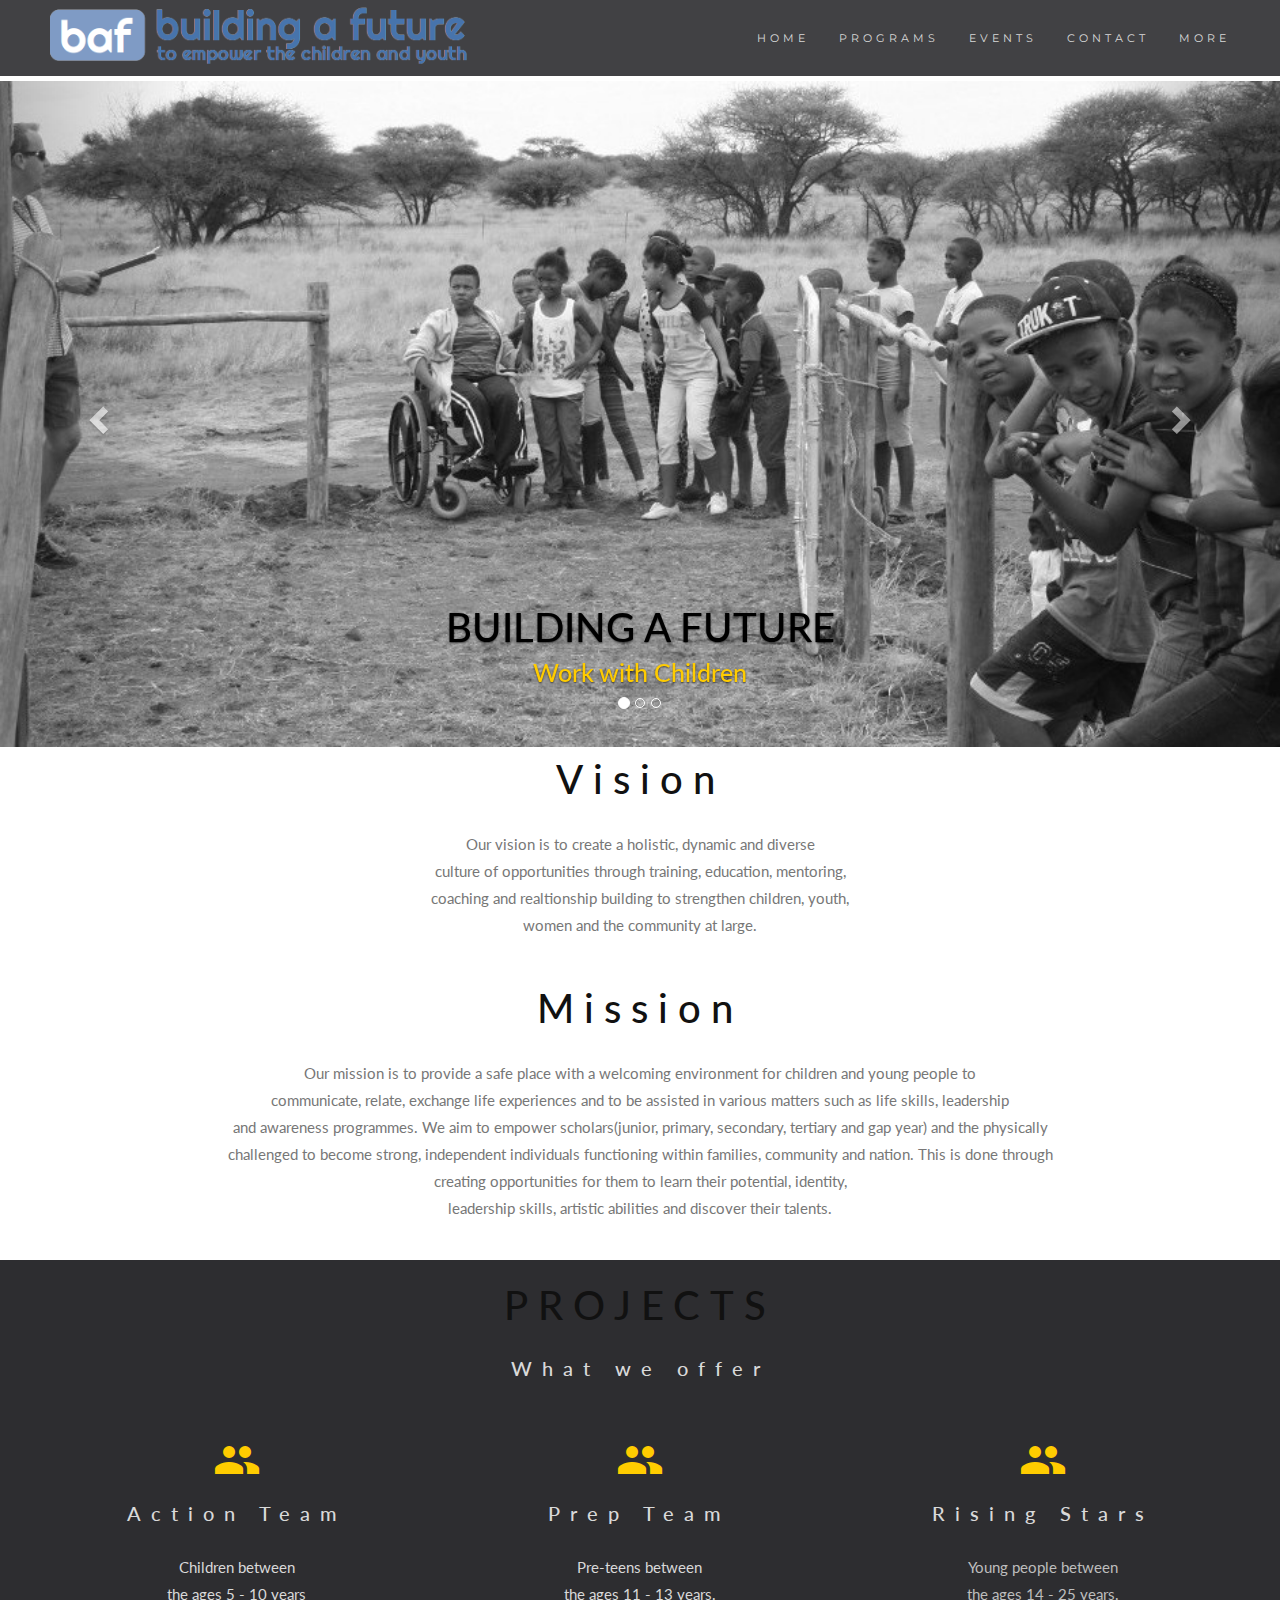
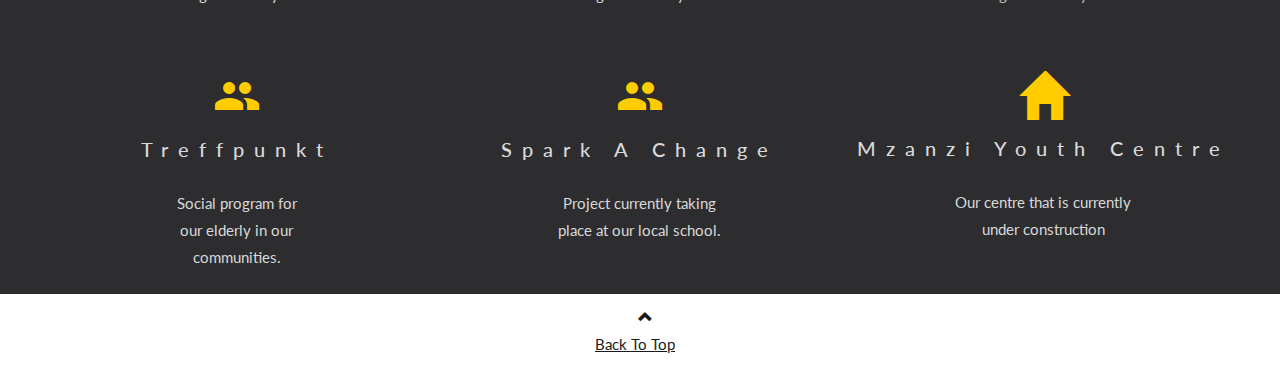
<file: bafpage/index.html>
<!DOCTYPE html>
<html>
<head>
  <title></title>

  <meta name="viewport" content="width=device-width, initial-scale=1">
  
  <link rel="stylesheet" href="https://maxcdn.bootstrapcdn.com/bootstrap/3.3.6/css/bootstrap.min.css">
  <link href="https://fonts.googleapis.com/css?family=Lato" rel="stylesheet" type="text/css">
  <link href="https://fonts.googleapis.com/css?family=Montserrat" rel="stylesheet" type="text/css">
  <script src="https://ajax.googleapis.com/ajax/libs/jquery/1.12.0/jquery.min.js"></script>
  <script src="https://maxcdn.bootstrapcdn.com/bootstrap/3.3.6/js/bootstrap.min.js"></script>
  <meta name="viewport" content="width=device-width, initial-scale=1">
<link href="https://fonts.googleapis.com/icon?family=Material+Icons" rel="stylesheet">
  

    <script> 
    $(function(){
      $("#includedContent").load("nav.html"); 
    });
    </script> 

    
    
<link rel="stylesheet" type="text/css" href="css/app.css" />
 
</head>
<body id="myPage" data-spy="scroll" data-target=".navbar" data-offset="50"  >

 <div id="includedContent"></div>
<br>
<br>
<br>


<div id="myCarousel" class="carousel slide" data-ride="carousel" data-target="#top" >
    <!-- Indicators -->
    <ol class="carousel-indicators">
      <li data-target="#myCarousel" data-slide-to="0" class="active"></li>
      <li data-target="#myCarousel" data-slide-to="1"></li>
      <li data-target="#myCarousel" data-slide-to="2"></li>
    </ol>

    <!-- Wrapper for slides -->
    <div class="carousel-inner" role="listbox">
      <div class="item active">
        <img src="images/image1.jpg" alt="" width="1027" height="500">
        <div class="carousel-caption">
          <h3>BUILDING A FUTURE</h3>
          <h5>Work with Children</h5>
        </div>
      </div>

      <div class="item">
        <img src="images/image2.jpg" alt="" width="1027" height="500">
        <div class="carousel-caption">
          <h3>BUILDING A FUTURE</h3>
          <h5>Work with young people</h5>
        </div>
      </div>

      <div class="item">
        <img src="images/image3.jpg" alt="" width="1027" height="500">
        <div class="carousel-caption">
          <h3>BUILDING A FUTURE</h3>
          <h5>Work with elders in our community</h5>
        </div>
      </div>
    </div>

    <!-- Left and right controls -->
    <a class="left carousel-control" href="#myCarousel" role="button" data-slide="prev">
      <span class="glyphicon glyphicon-chevron-left" aria-hidden="true"></span>
      <span class="sr-only">Previous</span>
    </a>
    <a class="right carousel-control" href="#myCarousel" role="button" data-slide="next">
      <span class="glyphicon glyphicon-chevron-right" aria-hidden="true"></span>
      <span class="sr-only">Next</span>
    </a>
</div>

<div id="band" class="container text-center">
  <h2>Vision</h2>
  <p><em></em></p>
  <p>Our vision is to create a holistic, dynamic and diverse <br>
    culture of opportunities through training, education, mentoring,<br>
     coaching and realtionship building to strengthen children, youth,<br>
      women and the community at large.</p>
  <br>
  <h2>Mission</h2>
  <p><em></em></p>
  <p>Our mission is to provide a safe place with a
    welcoming environment for children and young people to <br>
    communicate, relate, exchange life experiences and to
    be assisted in various matters such as life skills, leadership <br>
    and awareness programmes. We aim to empower scholars(junior,
    primary, secondary, tertiary and gap year) and the physically <br>
    challenged to become strong, independent individuals functioning
    within families, community and nation. This is done through <br>
    creating opportunities for them to learn their potential, identity,<br>
    leadership skills, artistic abilities and discover their talents.</p></p>
  <br>
  </div>

  <div id="services" class="container-fluid text-center">
  <h2>PROJECTS</h2>
  <h4>What we offer</h4>
  <br>
  <div class="row slideanim">
    <div class="col-sm-4">
    <a href="indexat.html">
      <i class="material-icons" style="font-size:48px;color:#ffcc00">group</i>

      <h4>Action Team</h4>
      <p>Children between <br>
        the ages 5 - 10 years</p>
      </a>
    </div>

    <div class="col-sm-4">
   <a href="indexpt.html">
        <i class="material-icons" style="font-size:48px;color:#ffcc00">group</i>
      <h4>Prep Team</h4>
      <p>Pre-teens between<br>
         the ages 11 - 13 years.</p>
         </a>
    </div>
    <div class="col-sm-4">

        <i class="material-icons" style="font-size:48px;color:#ffcc00">group</i>
      <h4>Rising Stars</h4>
      <p>Young people between<br>
         the ages 14 - 25 years.</p>

    </div>
  </div>
  <br><br>
  <div class="row slideanim">
    <div class="col-sm-4">
       <a href="tref.html">
        <i class="material-icons" style="font-size:48px;color:#ffcc00">group</i>
      <h4>Treffpunkt</h4>
      <p>Social program for<br>
         our elderly in our<br>
         communities.</p>
         </a>
    </div>
    <div class="col-sm-4">

      <a href="sac.html">
       <i class="material-icons" style="font-size:48px;color:#ffcc00">group</i>
      <h4>Spark A Change</h4>
      <p>Project currently taking<br>
         place at our local school.</p>
       </a>
    </div>
    <div class="col-sm-4">
        <a href="myc.html">
        <span class="glyphicon glyphicon-home" style="font-size:48px;color:#ffcc00"></span>
      <h4>Mzanzi Youth Centre</h4>
      <p>Our centre that is currently<br>
         under construction</p>
        </a>
    </div>
  </div>
</div>

<footer class="text-center" id="footer">
  <a class="up-arrow" href="#top" data-toggle="tooltip" title="TO TOP">
    <span class="glyphicon glyphicon-chevron-up"></span><br/>Back To Top
  </a>
</footer>

</body>
</html>
</file>
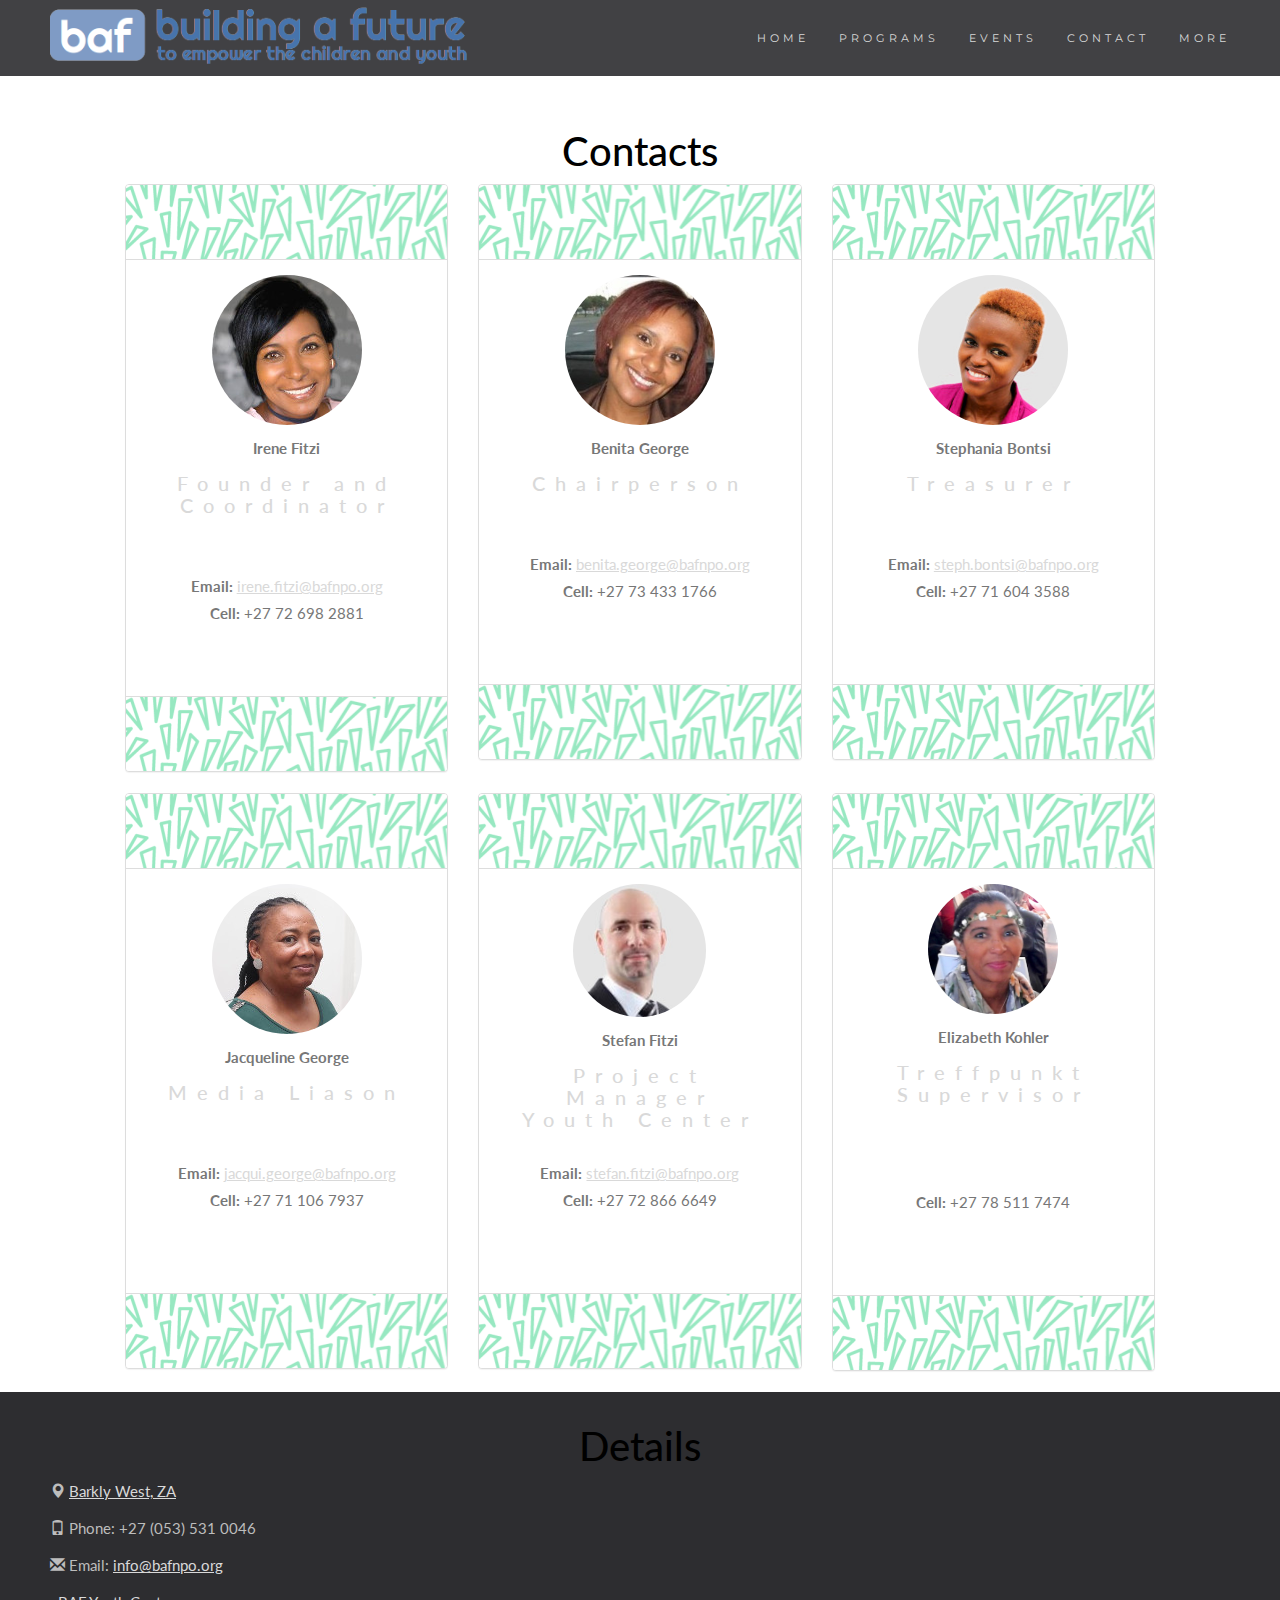
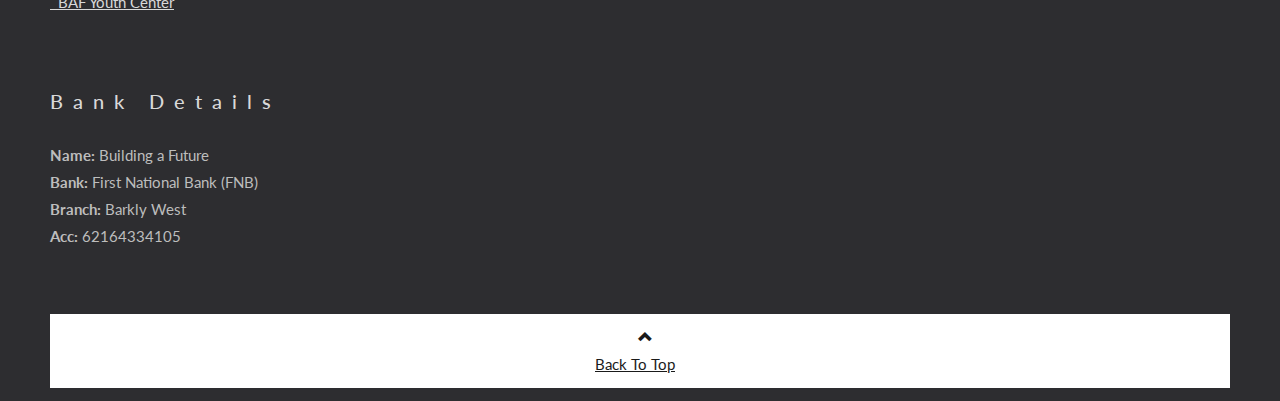
<file: bafpage/contacts.html>
<!DOCTYPE html>
<html>
<head>
  <title></title>

  <meta name="viewport" content="width=device-width, initial-scale=1">
  <link rel="stylesheet" href="https://maxcdn.bootstrapcdn.com/bootstrap/3.3.6/css/bootstrap.min.css">
  <link href="https://fonts.googleapis.com/css?family=Lato" rel="stylesheet" type="text/css">
  <link href="https://fonts.googleapis.com/css?family=Montserrat" rel="stylesheet" type="text/css">
  <script src="https://ajax.googleapis.com/ajax/libs/jquery/1.12.0/jquery.min.js"></script>
  <script src="https://maxcdn.bootstrapcdn.com/bootstrap/3.3.6/js/bootstrap.min.js"></script>
  <meta name="viewport" content="width=device-width, initial-scale=1">
<link href="https://fonts.googleapis.com/icon?family=Material+Icons" rel="stylesheet">
 
    <script> 
    $(function(){
      $("#includedContent").load("nav.html"); 
    });
    </script> 

    
    
<link rel="stylesheet" type="text/css" href="css/app.css" />
</head>
<body id="myPage" data-spy="scroll" data-target=".navbar" data-offset="50">

<div id="includedContent"></div>

<br>
<br>
<br>
<br>

<div id="contact" class="container">
  <h3 class="text-center">Contacts</h3>
  </div>


  <div id="band" class="container text-center">
  
  <div class="row slideanim">
    <div class="col-sm-4 col-xs-12">
      <div class="panel panel-default text-center">
        <div class="panel-heading" id="contactpanelheader">
        <br/>
           <br/>
        </div>
        <div class="panel-body">
        <p>
        <img src="images/ira.jpg" class="img-responsive img-circle margin" style="display:inline" alt="Irene" width="150" height="150">
           </p>
           <b>Irene Fitzi</b>
           <br/>
           <h4>Founder and Coordinator</h4>
          <br/>
           
           <b>Email:</b> <script type="text/javascript" language="javascript">
<!--
// Email obfuscator script 2.1 by Tim Williams, University of Arizona
// Random encryption key feature by Andrew Moulden, Site Engineering Ltd
// This code is freeware provided these four comment lines remain intact
// A wizard to generate this code is at http://www.jottings.com/obfuscator/
{ coded = "cwaza.lcGHc@P5lzhD.DwM"
  key = "0R2SsHEWBog9aqZxQrLtUCbnvuIpJKYDMO5ifFyw7GXAPzmVdh4jeT1k8cl36N"
  shift=coded.length
  link=""
  for (i=0; i<coded.length; i++) {
    if (key.indexOf(coded.charAt(i))==-1) {
      ltr = coded.charAt(i)
      link += (ltr)
    }
    else {     
      ltr = (key.indexOf(coded.charAt(i))-shift+key.length) % key.length
      link += (key.charAt(ltr))
    }
  }
document.write("<a href='mailto:"+link+"'>"+link+"</a>")
}
//-->
</script><noscript>Sorry, you need Javascript on to email me.</noscript>

          <br/>
           <b>Cell:</b> +27 72 698 2881
           <br/>
          <br/>
            <br/>
      </div>
        <div class="panel-footer" id="contactpanelfooter">
        <br/>
           <br/>
       </div>  
      </div>      
    </div>    

    <div class="col-sm-4 col-xs-12">
      <div class="panel panel-default text-center">
        <div class="panel-heading" id="contactpanelheader">
          <br/>
           <br/>
        </div>
        <div class="panel-body">
        <p>
        <img src="images/b1.jpg" class="img-responsive img-circle margin" style="display:inline" alt="Benita" width="150" height="150">
        </p>
        <p>
        <b>Benita George</b>
           <br/>
           <h4>Chairperson</h4>

          <br/>
           
          <b> Email:</b> <script type="text/javascript" language="javascript">
<!--
// Email obfuscator script 2.1 by Tim Williams, University of Arizona
// Random encryption key feature by Andrew Moulden, Site Engineering Ltd
// This code is freeware provided these four comment lines remain intact
// A wizard to generate this code is at http://www.jottings.com/obfuscator/
{ coded = "DkU3us.jkPwjk@DsIUqP.Pwj"
  key = "nKixYrgDuThCkQHqsSAJEGM0U936RwjO4fXoZBdWyz215btVc8eNvpamlIFPL7"
  shift=coded.length
  link=""
  for (i=0; i<coded.length; i++) {
    if (key.indexOf(coded.charAt(i))==-1) {
      ltr = coded.charAt(i)
      link += (ltr)
    }
    else {     
      ltr = (key.indexOf(coded.charAt(i))-shift+key.length) % key.length
      link += (key.charAt(ltr))
    }
  }
document.write("<a href='mailto:"+link+"'>"+link+"</a>")
}
//-->
</script><noscript>Sorry, you need Javascript on to email me.</noscript>

          <br/>
          <b> Cell:</b> +27 73 433 1766
           <br/>
          <br/>
           <br/>
          </p>
        </div>
        <div class="panel-footer" id="contactpanelfooter">
        <br/>
           <br/>
       </div>  
      </div>      
    </div>   

    <div class="col-sm-4 col-xs-12">
      <div class="panel panel-default text-center">
        <div class="panel-heading" id="contactpanelheader">
         <br/>
           <br/>
        </div>
        <div class="panel-body">
        <p>
        <img src="images/steph1.jpg" class="img-responsive img-circle margin" style="display:inline" alt="Stephania" width="150" height="150">
       </p>
        <p>
          <b>Stephania Bontsi</b>
           <br/>
           <h4>Treasurer</h4>
          <br/>
           
           <b>Email:</b> <script type="text/javascript" language="javascript">
<!--
// Email obfuscator script 2.1 by Tim Williams, University of Arizona
// Random encryption key feature by Andrew Moulden, Site Engineering Ltd
// This code is freeware provided these four comment lines remain intact
// A wizard to generate this code is at http://www.jottings.com/obfuscator/
{ coded = "qVPxF.RGkVq9@RdLkxG.Gb6"
  key = "JCdwzPQSI9xmb0D8t1FBfHGXgTynAZ7sY45R23cVNalLeMO6ipkrEjquUhWKvo"
  shift=coded.length
  link=""
  for (i=0; i<coded.length; i++) {
    if (key.indexOf(coded.charAt(i))==-1) {
      ltr = coded.charAt(i)
      link += (ltr)
    }
    else {     
      ltr = (key.indexOf(coded.charAt(i))-shift+key.length) % key.length
      link += (key.charAt(ltr))
    }
  }
document.write("<a href='mailto:"+link+"'>"+link+"</a>")
}
//-->
</script><noscript>Sorry, you need Javascript on to email me.</noscript>

          <br/>
          
          <b> Cell:</b> +27 71 604 3588
           
          
           <br/> </p>
           <br/>
           
          <br/>
        </div>
        <div class="panel-footer" id="contactpanelfooter">
        <br/>
           <br/>
       </div>      
    </div>    
  </div>
</div>
</div>

  <div id="band" class="container text-center">
    <div class="row slideanim">
<div class="col-sm-4 col-xs-12">
      <div class="panel panel-default text-center">
        <div class="panel-heading" id="contactpanelheader">
          <br/>
           <br/>
        </div>
        <div class="panel-body">
        <p>
        <img src="images/jsg.jpg" class="img-responsive img-circle margin" style="display:inline" alt="Jacqui" width="150" height="150">
        </p>
        <p>
        <b>Jacqueline George</b>
           <br/>
           <h4>Media Liason</h4>
          <br/>
           
          <b> Email:</b> <script type="text/javascript" language="javascript">
<!--
// Email obfuscator script 2.1 by Tim Williams, University of Arizona
// Random encryption key feature by Andrew Moulden, Site Engineering Ltd
// This code is freeware provided these four comment lines remain intact
// A wizard to generate this code is at http://www.jottings.com/obfuscator/
{ coded = "0g8Y2e.ERLuER@agZH7L.LuE"
  key = "hILBiUn0zsbJv2pKX3VfEtmxqMTrePHN5calC47SoGwZ1jdQYW9uRFyAk8gO6D"
  shift=coded.length
  link=""
  for (i=0; i<coded.length; i++) {
    if (key.indexOf(coded.charAt(i))==-1) {
      ltr = coded.charAt(i)
      link += (ltr)
    }
    else {     
      ltr = (key.indexOf(coded.charAt(i))-shift+key.length) % key.length
      link += (key.charAt(ltr))
    }
  }
document.write("<a href='mailto:"+link+"'>"+link+"</a>")
}
//-->
</script><noscript>Sorry, you need Javascript on to email me.</noscript>


          <br/>
          <b> Cell:</b> +27 71 106 7937
           <br/>
          <br/>
           <br/>
          </p>
        </div>
        <div class="panel-footer" id="contactpanelfooter">
        <br/>
           <br/>
       </div>  
      </div>      
    </div>   

    <div class="col-sm-4 col-xs-12">
      <div class="panel panel-default text-center">
        <div class="panel-heading" id="contactpanelheader">
          <br/>
           <br/>
        </div>
        <div class="panel-body">
        <p>
        <img src="images/stef.jpg" class="img-responsive img-circle margin" style="display:inline" alt="Stefan" width="133" height="150">
        </p>
        <p>
        <b>Stefan Fitzi</b>
           <h4>Project Manager<br>
           Youth Center</h4>
          <b> Email:</b> <script type="text/javascript" language="javascript">
<!--
// Email obfuscator script 2.1 by Tim Williams, University of Arizona
// Random encryption key feature by Andrew Moulden, Site Engineering Ltd
// This code is freeware provided these four comment lines remain intact
// A wizard to generate this code is at http://www.jottings.com/obfuscator/
{ coded = "eWK6qD.6rWOr@hq6Dia.ak1"
  key = "dcMti70RzNHQUfqgubKSC4n35FWrJyoOxTsm6B19hlwpjDGP82kvYaLXVeIEZA"
  shift=coded.length
  link=""
  for (i=0; i<coded.length; i++) {
    if (key.indexOf(coded.charAt(i))==-1) {
      ltr = coded.charAt(i)
      link += (ltr)
    }
    else {     
      ltr = (key.indexOf(coded.charAt(i))-shift+key.length) % key.length
      link += (key.charAt(ltr))
    }
  }
document.write("<a href='mailto:"+link+"'>"+link+"</a>")
}
//-->
</script><noscript>Sorry, you need Javascript on to email me.</noscript>


          <br/>
          <b> Cell:</b> +27 72 866 6649
           <br/>
          <br/>
           <br/>
          </p>
        </div>
        <div class="panel-footer" id="contactpanelfooter">
        <br/>
           <br/>
       </div>  
      </div>      
    </div> 

    <div class="col-sm-4 col-xs-12">
      <div class="panel panel-default text-center">
        <div class="panel-heading" id="contactpanelheader">
          <br/>
           <br/>
        </div>
        <div class="panel-body">
        <p>
        <img src="images/sent.jpg" class="img-responsive img-circle margin" style="display:inline" alt="Elizabeth" width="130" height="150">
        </p>
        <p>
        <b>Elizabeth Kohler</b>
           <br/>
           <h4>Treffpunkt Supervisor</h4>
          <br/>
           
          

          <br/>
          <b> Cell:</b> +27 78 511 7474
           <br/>
          <br/>
           <br/>
          </p>
        </div>
        <div class="panel-footer" id="contactpanelfooter">
        <br/>
           <br/>
       </div>  
      </div>      
    </div> 
    </div>
</div>

 


<div id="portfolio" class="container-fluid">
  <a id="bankdetails"></a>
  <h3 class="text-center"> Details</h3>
  <p class="text-center"><em></em></p>

  <div class="row">
    <div class="col-md-4">
     
      <p><span class="glyphicon glyphicon-map-marker"></span> 
      <a href="https://www.google.co.za/maps/place/Barkly+West,+8375" target="_blank">Barkly West, ZA</a></p>
      <p><span class="glyphicon glyphicon-phone"></span> Phone: +27 (053) 531 0046</p>
      <p><span class="glyphicon glyphicon-envelope"></span> Email: <script type="text/javascript" language="javascript">
<!--
// Email obfuscator script 2.1 by Tim Williams, University of Arizona
// Random encryption key feature by Andrew Moulden, Site Engineering Ltd
// This code is freeware provided these four comment lines remain intact
// A wizard to generate this code is at http://www.jottings.com/obfuscator/
{ coded = "SNGU@iJGNrU.UB4"
  key = "XAtKj0if19RIzUJlCVmxDSGuHWyc2pqFvYgesdPTkhn8r3MEZ4O75bwLQN6Boa"
  shift=coded.length
  link=""
  for (i=0; i<coded.length; i++) {
    if (key.indexOf(coded.charAt(i))==-1) {
      ltr = coded.charAt(i)
      link += (ltr)
    }
    else {     
      ltr = (key.indexOf(coded.charAt(i))-shift+key.length) % key.length
      link += (key.charAt(ltr))
    }
  }
document.write("<a href='mailto:"+link+"'>"+link+"</a>")
}
//-->
</script><noscript>Sorry, you need Javascript on to email me.</noscript>
 </p>  
      <p><a href="http://www.facebook.com/baf.center"><i class="fa fa-facebook-square"> </i>&nbsp;&nbsp;BAF Youth Center</a></p>  <br/>
      <br/>
      <h4>Bank Details</h4>
      <p>
      <b>Name:</b> Building a Future
      <br/>
      <b>Bank:</b> First National Bank (FNB)
      <br/>
      <b>Branch:</b> Barkly West 
        <br/>
      <b>Acc:</b> 62164334105
        <br/>

      </p>
    </div>
</div>
 <br/>
           <br/>



<footer class="text-center">
  <a class="up-arrow" href="#top" data-toggle="tooltip" title="TO TOP">
    <span class="glyphicon glyphicon-chevron-up"></span><br/>Back To Top
  </a>
</footer>
</div>
</body>
</html>
</file>
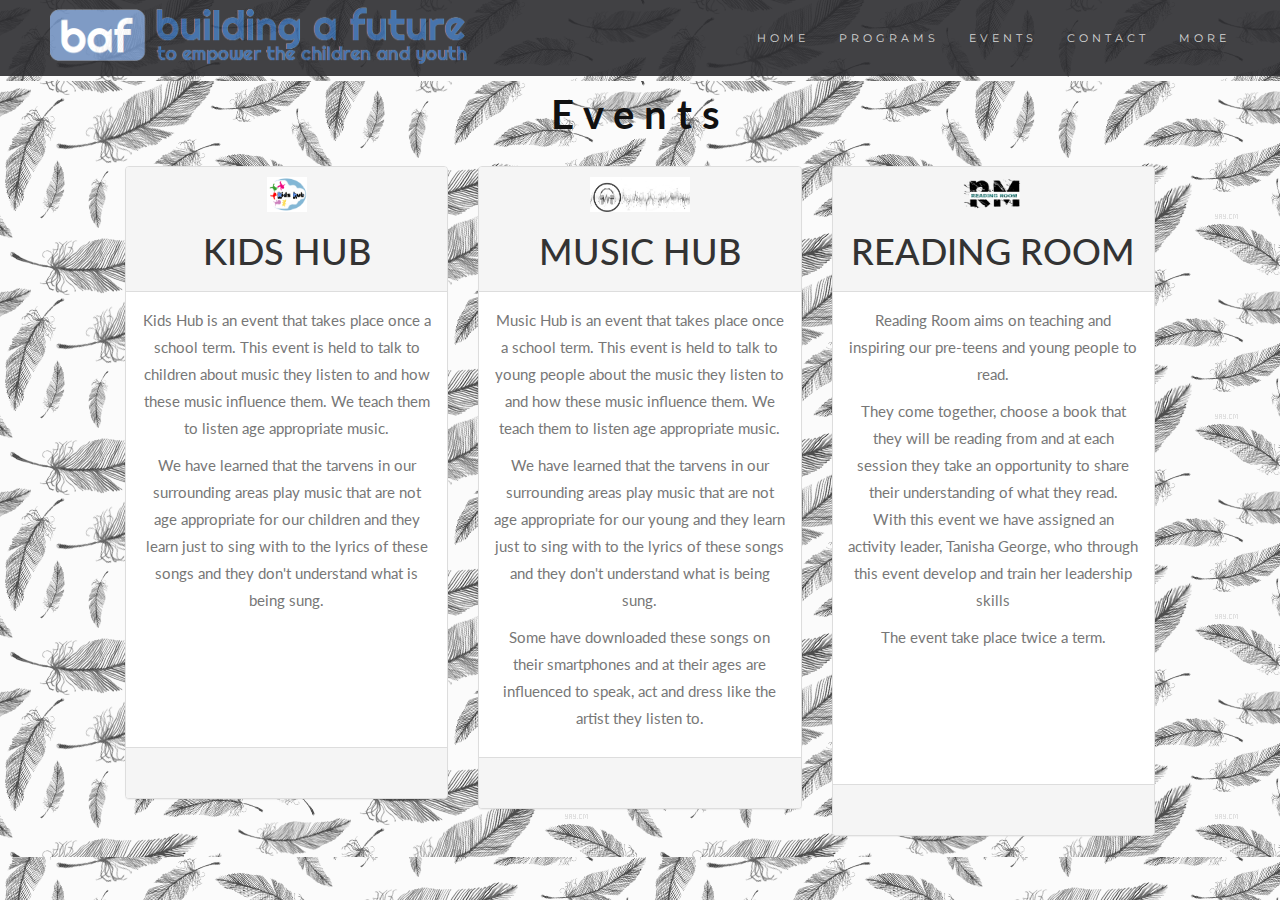
<file: bafpage/events.html>
<!DOCTYPE html>
<html>
<head>
	<title></title>
	 <meta name="viewport" content="width=device-width, initial-scale=1">
  <link rel="stylesheet" href="https://maxcdn.bootstrapcdn.com/bootstrap/3.3.6/css/bootstrap.min.css">
  <link href="https://fonts.googleapis.com/css?family=Lato" rel="stylesheet" type="text/css">
  <link href="https://fonts.googleapis.com/css?family=Montserrat" rel="stylesheet" type="text/css">
  <script src="https://ajax.googleapis.com/ajax/libs/jquery/1.12.0/jquery.min.js"></script>
  <script src="https://maxcdn.bootstrapcdn.com/bootstrap/3.3.6/js/bootstrap.min.js"></script>
  <meta name="viewport" content="width=device-width, initial-scale=1">
<link href="https://fonts.googleapis.com/icon?family=Material+Icons" rel="stylesheet">
 
    <script> 
    $(function(){
      $("#includedContent").load("nav.html"); 
    });
    </script> 

    
    
<link rel="stylesheet" type="text/css" href="css/app.css" />
</head>
    
    

<body id="events" data-spy="scroll" data-target=".navbar" data-offset="50">

<div id="includedContent"></div>
<br>
    <br>
<br>
    <div id="events">
<div class="container"  >
  <div class="text-center">
      <h2><b>Events</b></h2>
    
  </div>
  <div class="row slideanim">
    <div class="col-sm-4 col-xs-12">
        
      <div class="panel panel-default text-center">
        <div class="panel-heading" >
        <img src="images/logokh1.png" width="40" height="35">
          <h1>KIDS HUB</h1>
        </div>
        <div class="panel-body">
          <p>
          	Kids Hub is an event that takes place once a school term. This event is held to talk to children about music they listen to and how these music influence them. We teach them to listen age appropriate music. </p>
    <p> We have learned that the tarvens in our surrounding areas play music that are not age appropriate for our children and they learn just to sing with to the lyrics of these songs and they don't understand what is being sung. 
        
        <br>
        <br>
        <br>
        <br>
        <br>
        
          </p>
          
        </div>
        <div class="panel-footer">
          <h3></h3>
          <h4></h4>
          
        </div>
      </div>      
    </div>     
    <div class="col-sm-4 col-xs-12">
      <div class="panel panel-default text-center">
        <div class="panel-heading">
        <img src="images/mh.logo.jpg" width="100" height="35">
          <h1>MUSIC HUB</h1>
        </div>
        <div class="panel-body">
         <p> Music Hub is an event that takes place once a school term. This event is held to talk to young people about the music they listen to and how these music influence them. We teach them to listen age appropriate music. </p>
    <p> We have learned that the tarvens in our surrounding areas play music that are not age appropriate for our young and they learn just to sing with to the lyrics of these songs and they don't understand what is being sung. </p>
            <p>Some have downloaded these songs on their smartphones and at their ages are influenced to speak, act and dress like the artist they listen to.</p>
         </div>
        <div class="panel-footer">
           <h3></h3>
          <h4></h4>

                 </div>
      </div>      
    </div>       
    <div class="col-sm-4 col-xs-12">
      <div class="panel panel-default text-center">
        <div class="panel-heading">
        <img src="images/rm2.png" width="60" height="35">
          <h1>READING ROOM</h1>
        </div>
        <div class="panel-body">
          <p> Reading Room aims on teaching and inspiring our pre-teens and young people to read. </p>
            <p>They come together, choose a book that they will be reading from and at each session they take an opportunity to share their understanding of what they read.<br> With this event we have assigned an activity leader, Tanisha George, who through this event develop and train her leadership skills
          </p>
        <p> The event take place twice a term.</p>
            
            <br>
        <br>
        <br>
        <br>
       
        </div>
        <div class="panel-footer">
          <h3></h3>
          <h4></h4>
          
        </div>
      </div>      
    </div> 
    </div>
  </div>
</div>
</body>
</html>
</file>
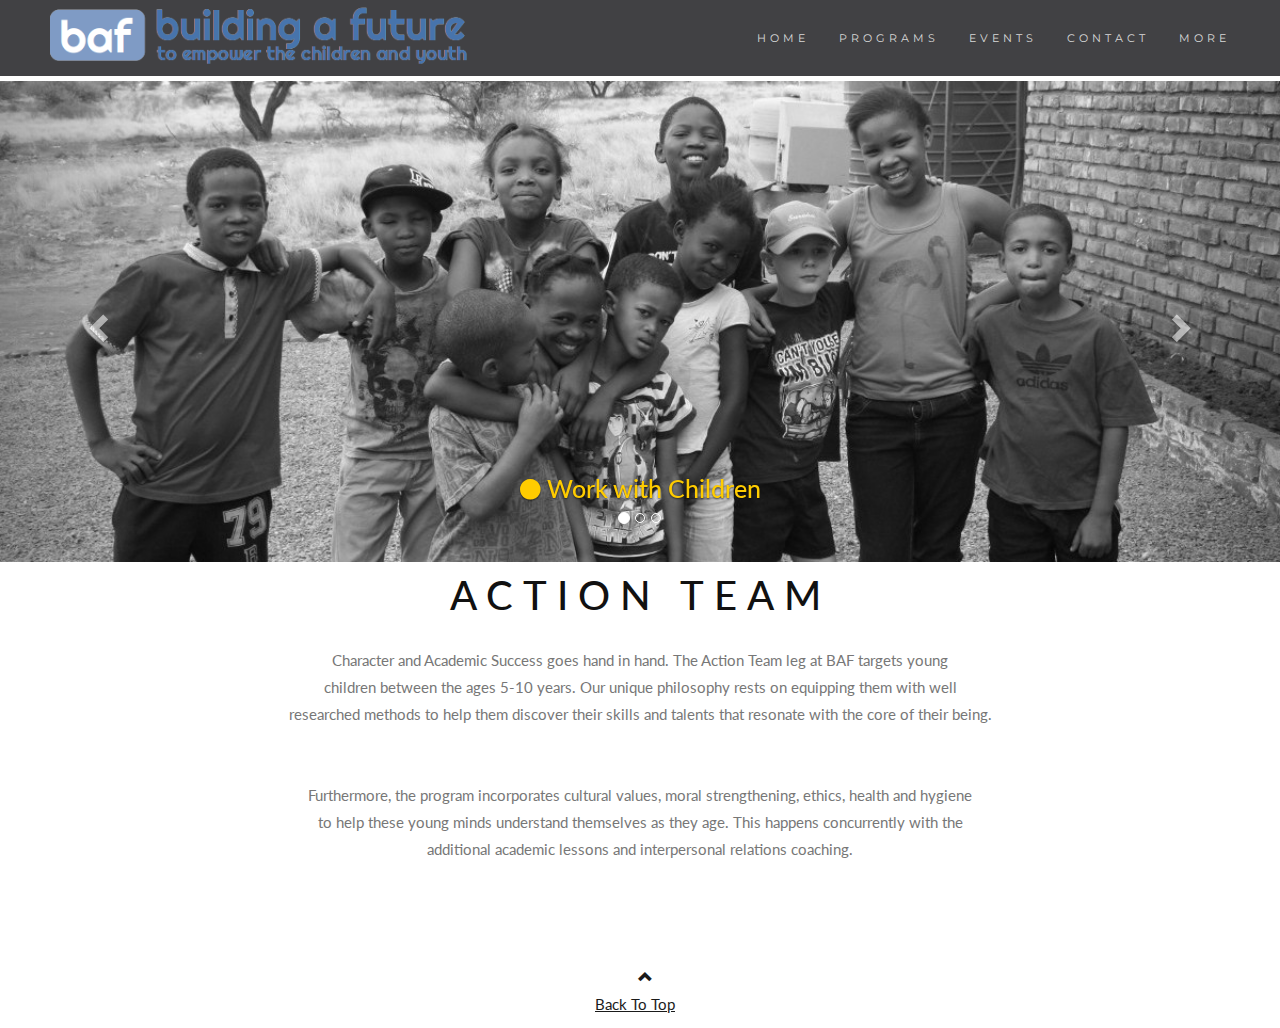
<file: bafpage/indexat.html>
<!DOCTYPE html>
<html>
<head>
	<title></title>
	<meta name="viewport" content="width=device-width, initial-scale=1">
  <link rel="stylesheet" href="https://maxcdn.bootstrapcdn.com/bootstrap/3.3.6/css/bootstrap.min.css">
  <link href="https://fonts.googleapis.com/css?family=Lato" rel="stylesheet" type="text/css">
  <link href="https://fonts.googleapis.com/css?family=Montserrat" rel="stylesheet" type="text/css">
  <script src="https://ajax.googleapis.com/ajax/libs/jquery/1.12.0/jquery.min.js"></script>
  <script src="https://maxcdn.bootstrapcdn.com/bootstrap/3.3.6/js/bootstrap.min.js"></script>
  <meta name="viewport" content="width=device-width, initial-scale=1">
<link rel="stylesheet" href="http://cdnjs.cloudflare.com/ajax/libs/font-awesome/4.4.0/css/font-awesome.min.css">
	
    <script> 
    $(function(){
      $("#includedContent").load("nav.html"); 
    });
    </script> 

    
    
<link rel="stylesheet" type="text/css" href="css/app.css" />
</head>
<body id="myPage" data-spy="scroll" data-target=".navbar" data-offset="50">

<div id="includedContent"></div>

<br/>
<br/>
<br/>


<div id="myCarousel" class="carousel slide" data-ride="carousel">
    <!-- Indicators -->
    <ol class="carousel-indicators">
      <li data-target="#myCarousel" data-slide-to="0" class="active"></li>
      <li data-target="#myCarousel" data-slide-to="1"></li>
      <li data-target="#myCarousel" data-slide-to="2"></li>
    </ol>

<div class="carousel-inner" role="listbox">
      <div class="item active">
        <img src="images/image4.jpg" alt="New York" width="1200" height="400">
        <div class="carousel-caption">
          <h3></h3>
          <h5><i class="fa fa-circle" style="font-size:24px;color:#ffcc00"></i> Work with Children</h5>
        </div>      
      </div>

      <div class="item">
        <img src="images/image5.jpg" alt="Chicago" width="1200" height="400">
        <div class="carousel-caption">
          <h3></h3>
          <h5><i class="fa fa-circle" style="font-size:24px;color:#ffcc00"></i> helping them to grow</h5>
        </div>      
      </div>
    
      <div class="item">
        <img src="images/image6.jpg" alt="Los Angeles" width="1200" height="400">
        <div class="carousel-caption">
          <h3></h3>
          <h5><i class="fa fa-circle" style="font-size:24px;color:#ffcc00"></i> and teaching them about God</h5>
        </div>      
      </div>
    </div>

 <!-- Left and right controls -->
    <a class="left carousel-control" href="#myCarousel" role="button" data-slide="prev">
      <span class="glyphicon glyphicon-chevron-left" aria-hidden="true"></span>
      <span class="sr-only">Previous</span>
    </a>
    <a class="right carousel-control" href="#myCarousel" role="button" data-slide="next">
      <span class="glyphicon glyphicon-chevron-right" aria-hidden="true"></span>
      <span class="sr-only">Next</span>
    </a>
</div>

<div id="band" class="container text-center">
  <h2>ACTION TEAM</h2>
  <p><em></em></p>
  <p>Character and Academic Success goes hand in hand. The Action Team leg at BAF targets young <br>
     children between the ages 5-10 years. Our unique philosophy rests on equipping them with well<br>
     researched methods to help them discover their skills and talents that resonate with the core of their being.
 <br>
 <br>
 <br>
Furthermore, the program incorporates cultural values, moral strengthening, ethics, health and hygiene <br>
to help these young minds understand themselves as they age. This happens concurrently with the <br>
 additional academic lessons and interpersonal relations coaching.  </p>
  <br>
  </div>

  
  <div>
    
  </div>
<br/>
<br/>

<footer class="text-center">
  <a class="up-arrow" href="#top" data-toggle="tooltip" title="TO TOP">
    <span class="glyphicon glyphicon-chevron-up"></span><br/>Back To Top
  </a>

  
</footer>

</body>
</html>
</file>
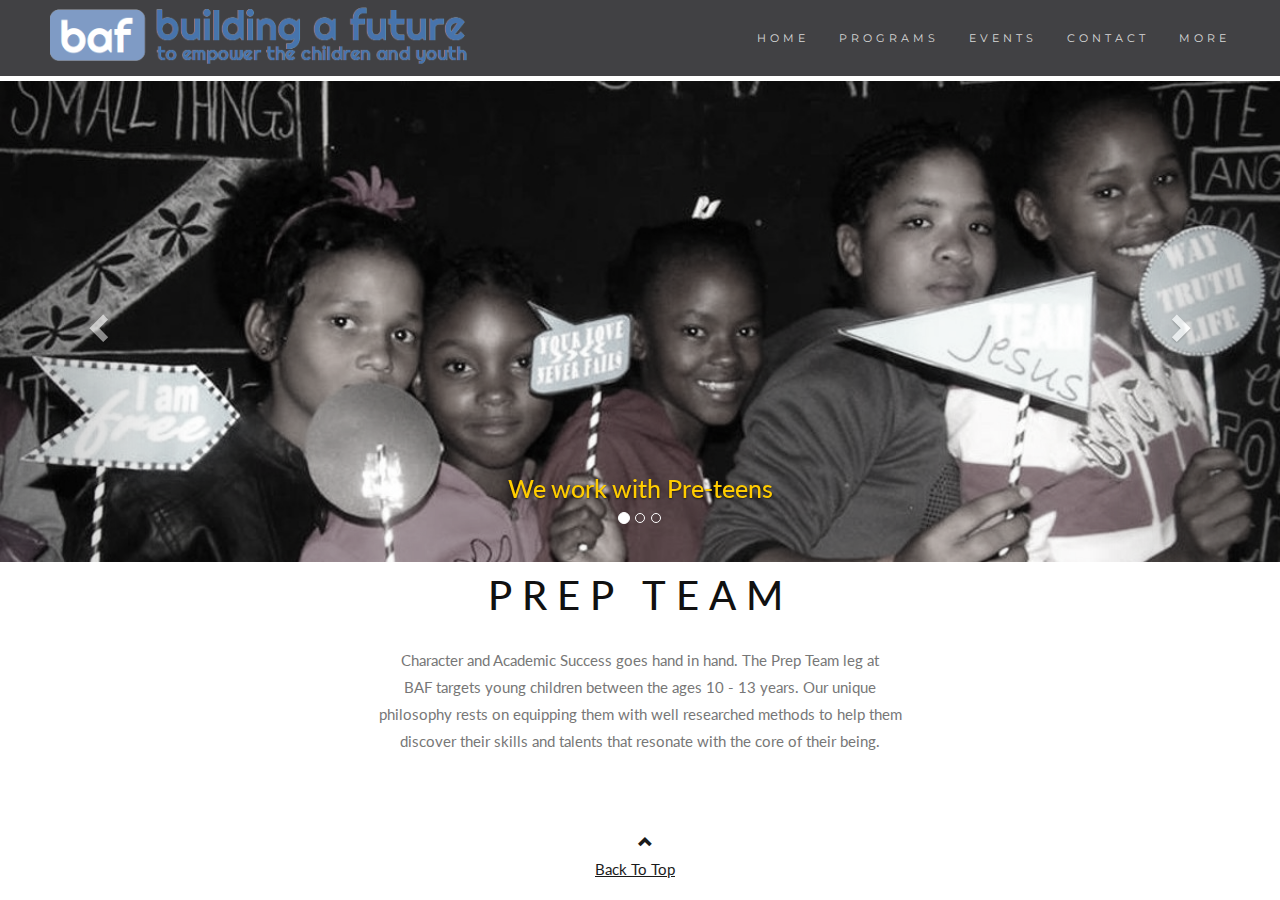
<file: bafpage/indexpt.html>
<!DOCTYPE html>
<html>
<head>
  <title></title>

  <meta name="viewport" content="width=device-width, initial-scale=1">
  <link rel="stylesheet" href="https://maxcdn.bootstrapcdn.com/bootstrap/3.3.6/css/bootstrap.min.css">
  <link href="https://fonts.googleapis.com/css?family=Lato" rel="stylesheet" type="text/css">
  <link href="https://fonts.googleapis.com/css?family=Montserrat" rel="stylesheet" type="text/css">
  <script src="https://ajax.googleapis.com/ajax/libs/jquery/1.12.0/jquery.min.js"></script>
  <script src="https://maxcdn.bootstrapcdn.com/bootstrap/3.3.6/js/bootstrap.min.js"></script>
  <meta name="viewport" content="width=device-width, initial-scale=1">
<link href="https://fonts.googleapis.com/icon?family=Material+Icons" rel="stylesheet">
  
    <script> 
    $(function(){
      $("#includedContent").load("nav.html"); 
    });
    </script> 

    
    
<link rel="stylesheet" type="text/css" href="css/app.css" />
</head>
<body id="myPage" data-spy="scroll" data-target=".navbar" data-offset="50">

<div id="includedContent"></div>
<br/>
<br/><br/>


     
        <div id="myCarousel" class="carousel slide" data-ride="carousel" data-target="#top">
    <!-- Indicators -->
    <ol class="carousel-indicators">
      <li data-target="#myCarousel" data-slide-to="0" class="active"></li>
      <li data-target="#myCarousel" data-slide-to="1"></li>
      <li data-target="#myCarousel" data-slide-to="2"></li>
    </ol>




    <!-- Wrapper for slides -->
    <div class="carousel-inner" role="listbox">
      <div class="item active">
        <img src="images/prept2.jpg" alt="" width="1200" height="400">
        <div class="carousel-caption">
          <h3></h3>
          <h5>We work with Pre-teens</h5>
        </div>      
      </div>

      <div class="item">
        <img src="images/prept1.jpg" alt="" width="1027" height="300">
        <div class="carousel-caption">
          <h3></h3>
          <h5> Where we teach, encourage and</h5>
        </div>      
      </div>
    
      <div class="item">
        <img src="images/prepcol.jpg" alt="" width="1027" height="300">
        <div class="carousel-caption">
          <h3></h3>
          <h5>help them to develop.</h5>
        </div>      
      </div>
    </div>
             <!-- Left and right controls -->
    <a class="left carousel-control" href="#myCarousel" role="button" data-slide="prev">
      <span class="glyphicon glyphicon-chevron-left" aria-hidden="true"></span>
      <span class="sr-only">Previous</span>
    </a>
    <a class="right carousel-control" href="#myCarousel" role="button" data-slide="next">
      <span class="glyphicon glyphicon-chevron-right" aria-hidden="true"></span>
      <span class="sr-only">Next</span>
    </a>
</div>

<div id="band" class="container text-center">
  <h2>PREP TEAM</h2>
  <p><em></em></p>
  <p class="def">Character and Academic Success goes hand in hand. The Prep Team leg at <br/>
  BAF targets young children between the ages 10 - 13 years. Our unique <br/>
  philosophy rests on equipping them with well researched methods to help them <br/>
  discover their skills and talents that resonate with the core of their being.
<br/>
<br/>
 </p>

</div>
</div>


<br>

<footer class="text-center">
  <a class="up-arrow" href="#top" data-toggle="tooltip" title="TO TOP">
    <span class="glyphicon glyphicon-chevron-up"></span><br/>Back To Top
  </a>

  
</footer>

</body>
</html>
</file>
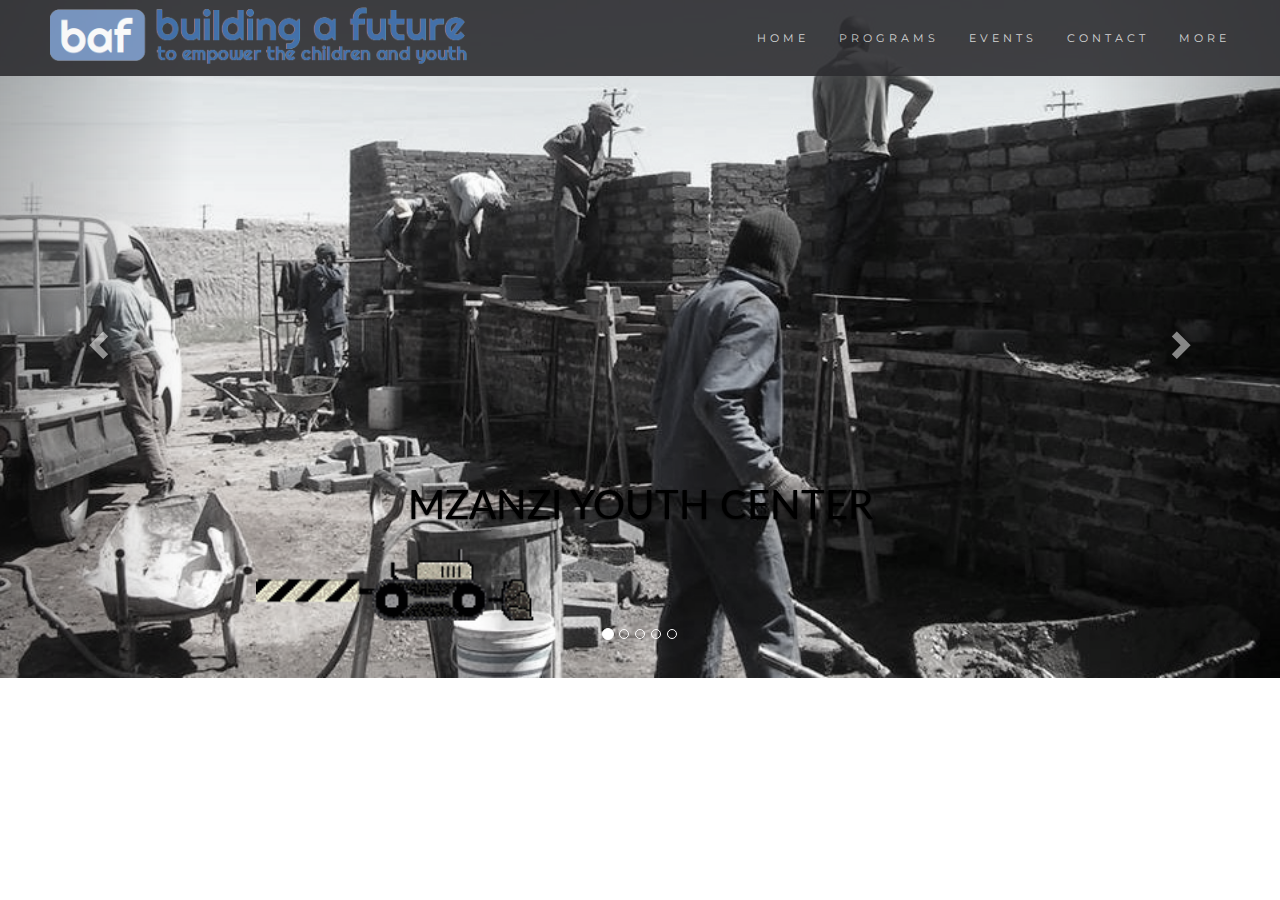
<file: bafpage/myc.html>
<!DOCTYPE html>
<html>
<head>
  <title></title>

  <meta name="viewport" content="width=device-width, initial-scale=1">
  <link rel="stylesheet" href="https://maxcdn.bootstrapcdn.com/bootstrap/3.3.6/css/bootstrap.min.css">
  <link href="https://fonts.googleapis.com/css?family=Lato" rel="stylesheet" type="text/css">
  <link href="https://fonts.googleapis.com/css?family=Montserrat" rel="stylesheet" type="text/css">
  <script src="https://ajax.googleapis.com/ajax/libs/jquery/1.12.0/jquery.min.js"></script>
  <script src="https://maxcdn.bootstrapcdn.com/bootstrap/3.3.6/js/bootstrap.min.js"></script>
  <meta name="viewport" content="width=device-width, initial-scale=1">
<link href="https://fonts.googleapis.com/icon?family=Material+Icons" rel="stylesheet">
 
    <script> 
    $(function(){
      $("#includedContent").load("nav.html"); 
    });
    </script> 

    
    
<link rel="stylesheet" type="text/css" href="css/app.css" />
</head>
<body id="myPage" data-spy="scroll" data-target=".navbar" data-offset="50">

<div id="includedContent"></div>


<div id="myCarousel" class="carousel slide" data-ride="carousel">
    <!-- Indicators -->
    <ol class="carousel-indicators">
      <li data-target="#myCarousel" data-slide-to="0" class="active"></li>
      <li data-target="#myCarousel" data-slide-to="1"></li>
      <li data-target="#myCarousel" data-slide-to="2"></li>
        <li data-target="#myCarousel" data-slide-to="3"></li>
        <li data-target="#myCarousel" data-slide-to="4"></li>
    </ol>

    <!-- Wrapper for slides -->
    <div class="carousel-inner" role="listbox">
      <div class="item active">
        <img src="images/myc504.jpg" alt="New York" width="1028" height="500" style="background-color:#ffcc00">
        <div class="carousel-caption">
          <h3>MZANZI YOUTH CENTER</h3>
          <img src="images/bulldozer_bar.gif" >
        </div>      
      </div>

      <div class="item">
        <img src="images/myc304.jpg" alt="" width="1028" height="500">
        <div class="carousel-caption">
          <h3>MZANZI YOUTH CENTRE</h3>
          <img src="images/bulldozer_bar.gif" >
        </div>      
      </div>
        
        <div class="item">
        <img src="images/bafmyc1.jpg" alt="" width="1028" height="500">
        <div class="carousel-caption">
          <h3>MZANZI YOUTH CENTER</h3>
          <img src="images/bulldozer_bar.gif" >
        </div>      
      </div>
    
        <div class="item">
        <img src="images/bafmyc2.jpg" alt="" width="1028" height="500">
        <div class="carousel-caption">
          <h3>MZANZI YOUTH CENTER</h3>
          <img src="images/bulldozer_bar.gif" >
        </div>      
      </div>
        
      <div class="item">
        <img src="images/bafmyc1.jpg" alt="" width="1028" height="500">
        <div class="carousel-caption">
          <h3>MZANZI YOUTH CENTER</h3>
          <img src="images/bulldozer_bar.gif" >
        </div>      
      </div>
    </div>

    <!-- Left and right controls -->
    <a class="left carousel-control" href="#myCarousel" role="button" data-slide="prev">
      <span class="glyphicon glyphicon-chevron-left" aria-hidden="true"></span>
      <span class="sr-only">Previous</span>
    </a>
    <a class="right carousel-control" href="#myCarousel" role="button" data-slide="next">
      <span class="glyphicon glyphicon-chevron-right" aria-hidden="true"></span>
      <span class="sr-only">Next</span>
    </a>
</div>
</body>
</html>
</file>
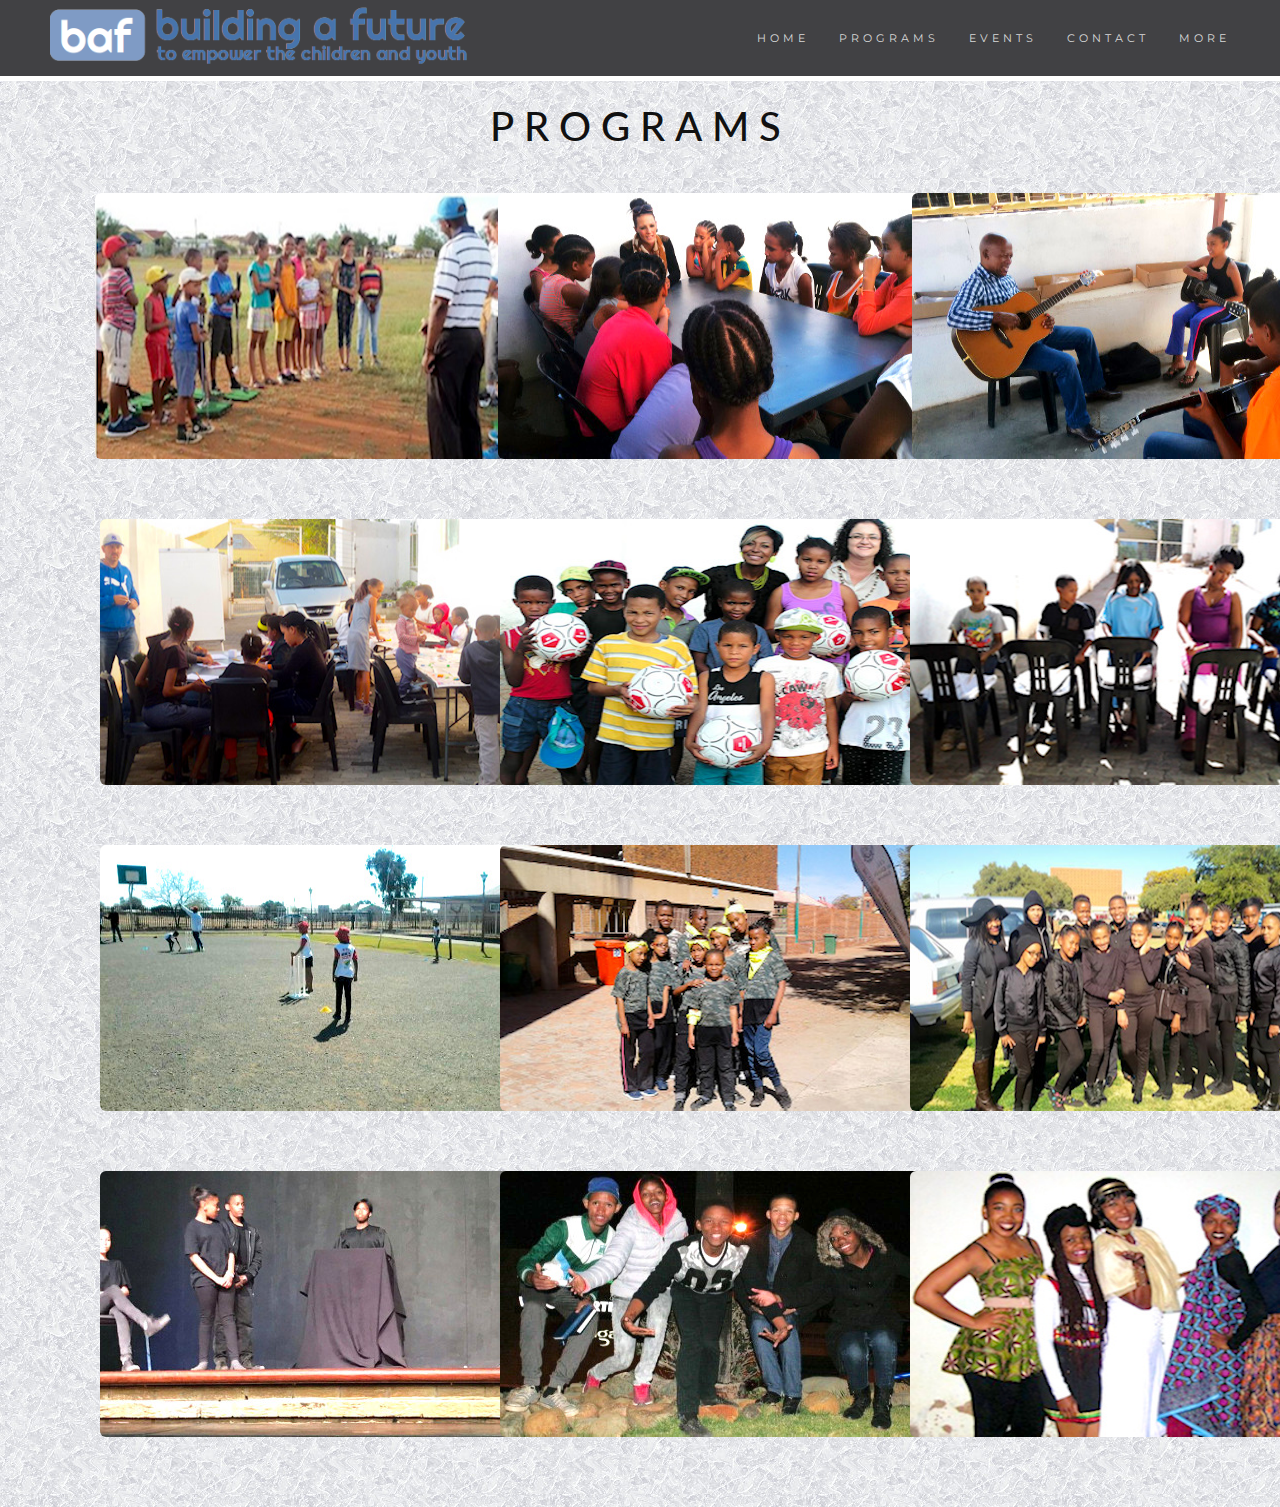
<file: bafpage/programs.html>
<!DOCTYPE html>
<html>
<head>
	<title></title>
	
  <meta name="viewport" content="width=device-width, initial-scale=1">
  <link rel="stylesheet" href="https://maxcdn.bootstrapcdn.com/bootstrap/3.3.6/css/bootstrap.min.css">
  <link href="https://fonts.googleapis.com/css?family=Lato" rel="stylesheet" type="text/css">
  <link href="https://fonts.googleapis.com/css?family=Montserrat" rel="stylesheet" type="text/css">
  <script src="https://ajax.googleapis.com/ajax/libs/jquery/1.12.0/jquery.min.js"></script>
  <script src="https://maxcdn.bootstrapcdn.com/bootstrap/3.3.6/js/bootstrap.min.js"></script>
  <meta name="viewport" content="width=device-width, initial-scale=1">
<link href="https://fonts.googleapis.com/icon?family=Material+Icons" rel="stylesheet">
  
<link rel="stylesheet" href="http://cdnjs.cloudflare.com/ajax/libs/font-awesome/4.4.0/css/font-awesome.min.css">
	
    <script> 
    $(function(){
      $("#includedContent").load("nav.html"); 
    });
    </script> 

    
    
<link rel="stylesheet" type="text/css" href="css/app.css" />
</head>
<body id="" data-spy="scroll" data-target=".navbar" data-offset="50">

<div id="includedContent"></div>

<br>
<br>
<br>

<div id="programs" class="container-fluid">
  <div class="text-center">
    <h2>PROGRAMS</h2>
    <h4></h4>
  </div>
  <div class="row slideanim">
    <div class="col-sm-4 col-xs-12">
   <div class="grid-block slide">
       <div class="panel-body">
        	<div class="caption">
            	<h3>GOLF</h3>
                <p>We have two golf instructors, Hermus Venter and his co-instructor Andries from Kimberley, in association with South African Golf Development Board. They come evey Monday to give golf lessons to our children.</p>
                
            </div>
        	<img src="images/golf.jpg" class="img-rounded" width="450" height="266" />
       </div>
      </div>      
    </div>     
    
    <div class="row slideanim">
    <div class="col-sm-4 col-xs-12">
   <div class="grid-block slide">
       <div class="panel-body">
        	<div class="caption">
            	<h3>Vogue Models</h3>
                <p>We have a modeling instructor, Jean-Marie Spicer, from Kimberley who comes every Tuesday to teach the children and young people about modeling. </p>
             
            </div>
        	<img src="images/vmo.jpg" class="img-rounded" width="450" height="266" />
       </div>
      </div>      
    </div>   
        
     <div class="row slideanim">
    <div class="col-sm-4 col-xs-12">
   <div class="grid-block slide">
       <div class="panel-body">
        	<div class="caption">
            	<h3>Music Instruments</h3>
                <p>The children and youth are being taught on how to play an instrument and this course is instructed by Sakkie Thomas, a local church pastor</p>
                
            </div>
        	<img src="images/guitarl.jpg" class="img-rounded" width="450" height="266" />
       </div>
      </div>   
       
    </div>
 

         <div id="programs" class="container-fluid">
 
  <div class="row slideanim">
    <div class="col-sm-4 col-xs-12">
   <div class="grid-block slide">
       <div class="panel-body">
        	<div class="caption">
            	<h3>Art Classes</h3>
                <p>The children and youth learn to be creative. They get lessons from drawing, to painting and crafting. This program is lead by Stefan Fitzi and his 7 year old daughter Yana</p>
                
            </div>
        	<img src="images/artc2.jpg" class="img-rounded" width="450" height="266" />
       </div>
      </div>      
    </div>  
      
    <div class="row slideanim">
    <div class="col-sm-4 col-xs-12">
   <div class="grid-block slide">
       <div class="panel-body">
        	<div class="caption">
            	<h3>Soccer</h3>
                <p>The kids practise the sport as part of their extra mural activities. The practices takes place on Saturdays</p>
              
            </div>
        	<img src="images/soccer.jpg" class="img-rounded" width="450" height="266" />
       </div>
      </div>      
    </div>    
        
     <div class="row slideanim">
    <div class="col-sm-4 col-xs-12">
   <div class="grid-block slide">
       <div class="panel-body">
        	<div class="caption">
            	<h3>Drum Lessons</h3>
                <p>The children and youth get to learn how to play on a beat or more on a drum set. They dont only learn to play they also learn how to listen to other instruments and play together. This program is lead by Stephania Bontsi.</p>
               
            </div>
        	<img src="images/drums.jpg" class="img-rounded" width="450" height="266" />
       </div>
      </div>      
    </div>
   

        </div></div>
         </div>

  <div class="row slideanim">
    <div class="col-sm-4 col-xs-12">
   <div class="grid-block slide">
       <div class="panel-body">
        	<div class="caption">
            	<h3>Cricket</h3>
              
                <p>We have the opportunity to start a cricket team in our community. Quincy Kohler is our head coach and provide training to our cricket team. The team geather every Thursday 16h00 for training.</p>
                
            </div>
        	<img src="images/cricket1.jpg" class="img-rounded" width="450" height="266" />
       </div>
      </div>      
    </div>  

 <div class="row slideanim">
    <div class="col-sm-4 col-xs-12">
   <div class="grid-block slide">
       <div class="panel-body">
        	<div class="caption">
            	<h3>Dance</h3>
                <p>We have a dance program where the leaders, Tanisha George and Irene Fitzi, choreograph the children and perform at our events. </p>
                
            </div>
        	<img src="images/dance.jpg" class="img-rounded" width="450" height="266" />
       </div>
      </div>      
    </div>     

     <div class="row slideanim">
    <div class="col-sm-4 col-xs-12">
   <div class="grid-block slide">
       <div class="panel-body">
        	<div class="caption">
            	<h3>Sing Group</h3>
                <p>The sing group is lead by Heinrich Bartlett. He teaches the team new songs and practices them in order to perform at our events. </p>
                
            </div>
        	<img src="images/sing.jpg" class="img-rounded" width="450" height="266" />
       </div>
      </div>      
    </div>     
    </div>
      </div>
         </div>
      
  <div class="row slideanim">
    <div class="col-sm-4 col-xs-12">
   <div class="grid-block slide">
       <div class="panel-body">
        	<div class="caption">
            	<h3>Drama</h3>
                <p>The drama team is lead by Philadelphia Williams. She teaches the team about the art of acting and practice small drama pieces.</p>
                
            </div>
        	<img src="images/drama.jpg" class="img-rounded" width="450" height="266" />
       </div>
      </div>      
    </div>  

 <div class="row slideanim">
    <div class="col-sm-4 col-xs-12">
   <div class="grid-block slide">
       <div class="panel-body">
        	<div class="caption">
            	<h3>Worship Team</h3>
                <p>Worship Team is lead by Jadian Valtyn. The team comes together and learns what worship is and how to apply it in your day-to-day life. </p>
                
            </div>
        	<img src="images/worship.jpg" class="img-rounded" width="450" height="266" />
       </div>
      </div>      
    </div>     

     <div class="row slideanim">
    <div class="col-sm-4 col-xs-12">
   <div class="grid-block slide">
       <div class="panel-body">
        	<div class="caption">
            	<h3>Leaders</h3>
                <p>BAF Leaders meeting takes place every Monday. We come together to discuss and plan our weekly and monthly programs, events and feedback. </p>
                
            </div>
        	<img src="images/leaders1.jpg" class="img-rounded" alt="Cinque Terre" width="450" height="266" />
       </div>
      </div>      
    </div>     
    </div>
    </div>

    </div>


<script type="text/javascript" src="https://ajax.googleapis.com/ajax/libs/jquery/1.7.2/jquery.min.js"></script>
<script type="text/javascript">
$(document).ready(function() {
	$('.slide').hover(
		function(){
			$(this).find('.caption').slideDown(250);
		},
		function(){
			$(this).find('.caption').slideUp(250);
		}
	);
});
</script>

</body>
</html>
</file>
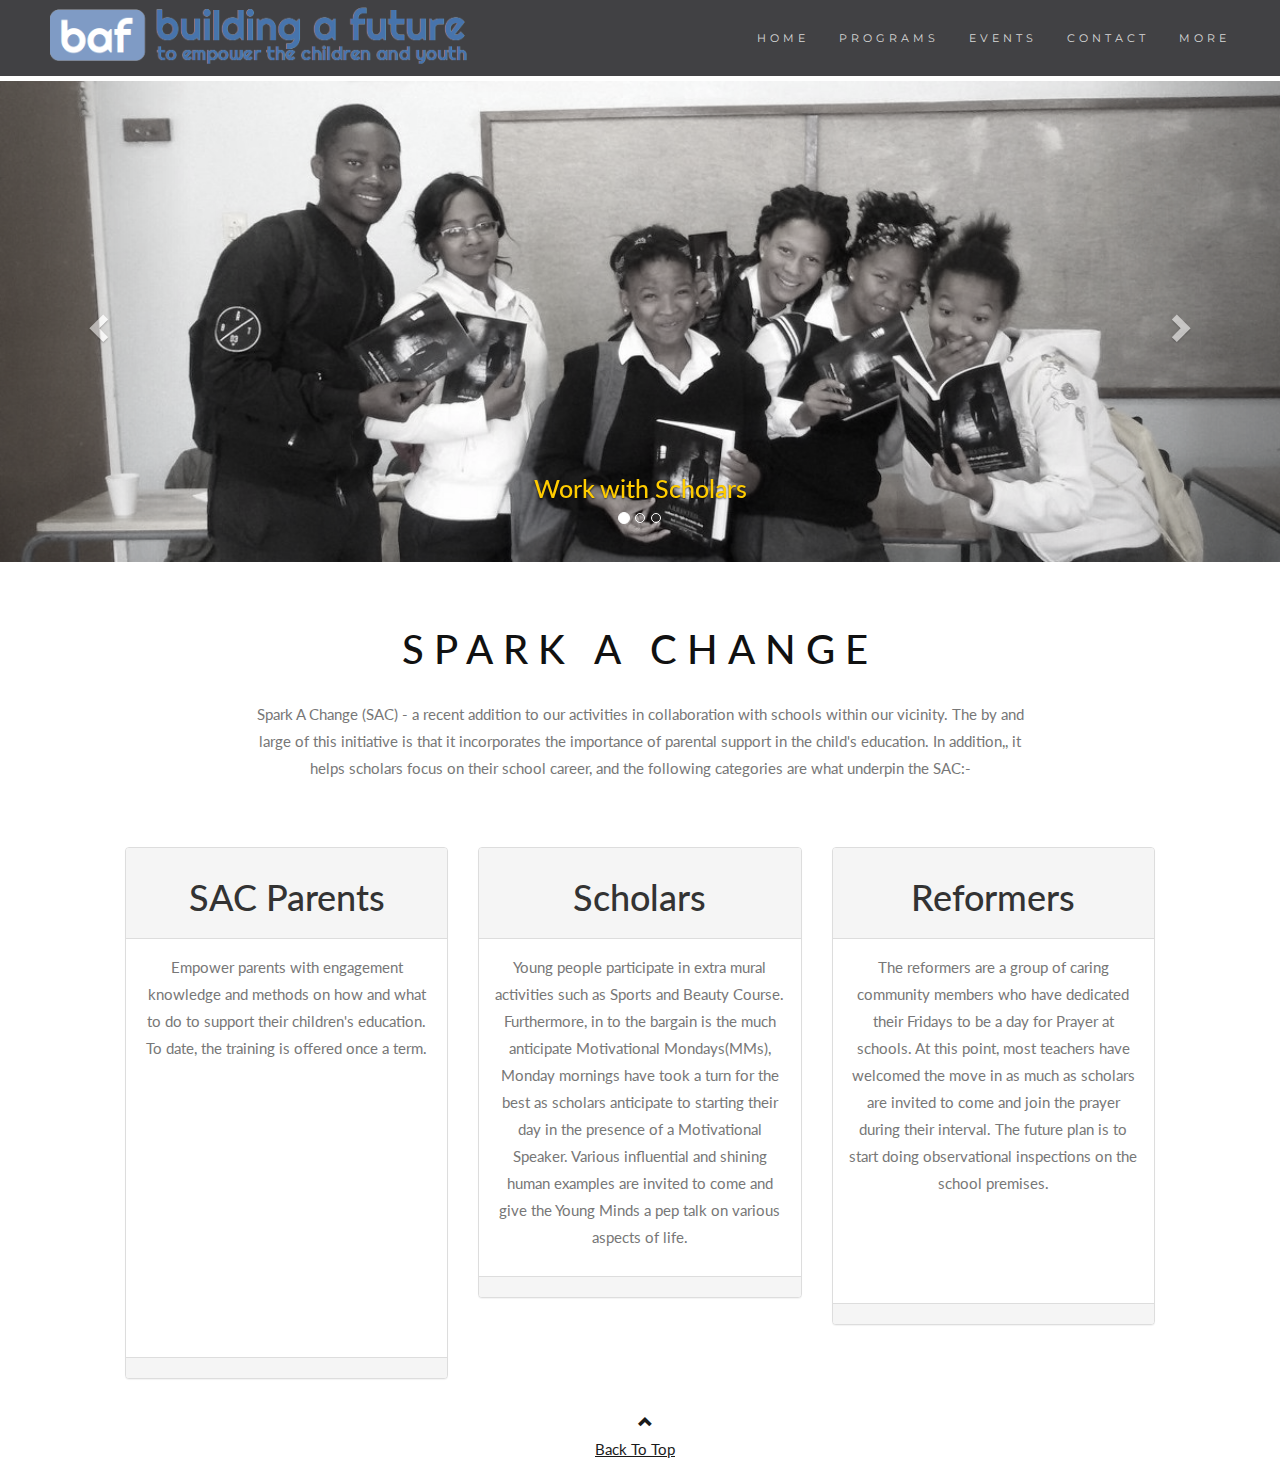
<file: bafpage/sac.html>
<!DOCTYPE html>
<html>
<head>
  <title></title>

  <meta name="viewport" content="width=device-width, initial-scale=1">
  <link rel="stylesheet" href="https://maxcdn.bootstrapcdn.com/bootstrap/3.3.6/css/bootstrap.min.css">
  <link href="https://fonts.googleapis.com/css?family=Lato" rel="stylesheet" type="text/css">
  <link href="https://fonts.googleapis.com/css?family=Montserrat" rel="stylesheet" type="text/css">
  <script src="https://ajax.googleapis.com/ajax/libs/jquery/1.12.0/jquery.min.js"></script>
  <script src="https://maxcdn.bootstrapcdn.com/bootstrap/3.3.6/js/bootstrap.min.js"></script>
  <meta name="viewport" content="width=device-width, initial-scale=1">
<link href="https://fonts.googleapis.com/icon?family=Material+Icons" rel="stylesheet">
 
    <script> 
    $(function(){
      $("#includedContent").load("nav.html"); 
    });
    </script> 

    
    
<link rel="stylesheet" type="text/css" href="css/app.css" />
</head>
<body id="myPage" data-spy="scroll" data-target=".navbar" data-offset="50">

<div id="includedContent"></div>

<br>
    <br>
    <br>

     
        <div id="myCarousel" class="carousel slide" data-ride="carousel" data-target="#top">
    <!-- Indicators -->
    <ol class="carousel-indicators">
      <li data-target="#myCarousel" data-slide-to="0" class="active"></li>
      <li data-target="#myCarousel" data-slide-to="1"></li>
      <li data-target="#myCarousel" data-slide-to="2"></li>
    </ol>




    <!-- Wrapper for slides -->
    <div class="carousel-inner" role="listbox">
      <div class="item active">
        <img src="images/sac2.jpg" alt="" width="1027" height="500">
        <div class="carousel-caption">
          <h3></h3>
          <h5>Work with Scholars</h5>
        </div>      
      </div>

      <div class="item">
        <img src="images/sacpt.jpg" alt=""width="1027" height="500">
        <div class="carousel-caption">
          <h3></h3>
          <h5>Parents of the scholars</h5>
        </div>      
      </div>
    
      <div class="item">
        <img src="images/sac.jpg" alt="" width="1027" height="500">
        <div class="carousel-caption">
          <h3>S</h3>
          <h5>And Reformers</h5>
        </div>      
      </div>
    </div>

    <!-- Left and right controls -->
    <a class="left carousel-control" href="#myCarousel" role="button" data-slide="prev">
      <span class="glyphicon glyphicon-chevron-left" aria-hidden="true"></span>
      <span class="sr-only">Previous</span>
    </a>
    <a class="right carousel-control" href="#myCarousel" role="button" data-slide="next">
      <span class="glyphicon glyphicon-chevron-right" aria-hidden="true"></span>
      <span class="sr-only">Next</span>
    </a>
</div>

<br/>
<br/>


<div id="band" class="container text-center">
<div class="scene">
  <h2>SPARK A CHANGE</h2>
  <p><em></em></p>
  <p>Spark A Change (SAC) - a recent addition to our activities in 
  collaboration with schools within our vicinity. The by and 
  <br/> large of this initiative is that it incorporates the importance 
   of parental support in the child's education. In addition,, it 
  <br/> helps scholars focus on their school career, and the  following 
   categories are what underpin the SAC:-
</p>
</div>
</div>

<br/>
<br/>

  <div id="band" class="container text-center">
  
  <div class="row slideanim">
    <div class="col-sm-4 col-xs-12">
      <div class="panel panel-default text-center">
        <div class="panel-heading">
          <h1>SAC Parents</h1>
        </div>
        <div class="panel-body">
          <p>Empower parents with engagement knowledge and methods on how and what to do to support their children's education. To date, the training is offered once a term. </p>
          <br/>
          
           <br/>
          <br/>
           <br/>
          <br/>
           <br/>
          <br/>
           <br/>
          <br/>
          <br/>
        </div>
        <div class="panel-footer">
       </div>  
      </div>      
    </div>     
    <div class="col-sm-4 col-xs-12">
      <div class="panel panel-default text-center">
        <div class="panel-heading">
          <h1>Scholars</h1>
        </div>
        <div class="panel-body">
        <p>
          Young people participate in extra mural activities such as Sports and Beauty Course. Furthermore, in to the bargain is the much anticipate Motivational Mondays(MMs), Monday mornings have took a turn for the best as scholars anticipate to starting their day in the presence of a Motivational Speaker. Various influential and shining human examples are invited to come and give the Young Minds a pep talk on various aspects of life. </p>
        </div>
        <div class="panel-footer">
       </div>  
      </div>      
    </div>   

    <div class="col-sm-4 col-xs-12">
      <div class="panel panel-default text-center">
        <div class="panel-heading">
          <h1>Reformers</h1>
        </div>
        <div class="panel-body">
        <p>
          The reformers are a group of caring community members who have dedicated their Fridays to be a day for Prayer at schools. At this point, most teachers have welcomed the move in as much as scholars are invited to come and join the prayer during their interval. The future plan is to start doing observational inspections on the school premises. </p>
           <br/>
          <br/>
           <br/>
        </div>
        <div class="panel-footer">
       </div>      
    </div>    
  </div>
</div>
</div>
</div>
<footer class="text-center">
  <a class="up-arrow" href="#top" data-toggle="tooltip" title="TO TOP">
    <span class="glyphicon glyphicon-chevron-up"></span><br/>Back To Top
  </a>
</footer>


</body>
</html>
</file>
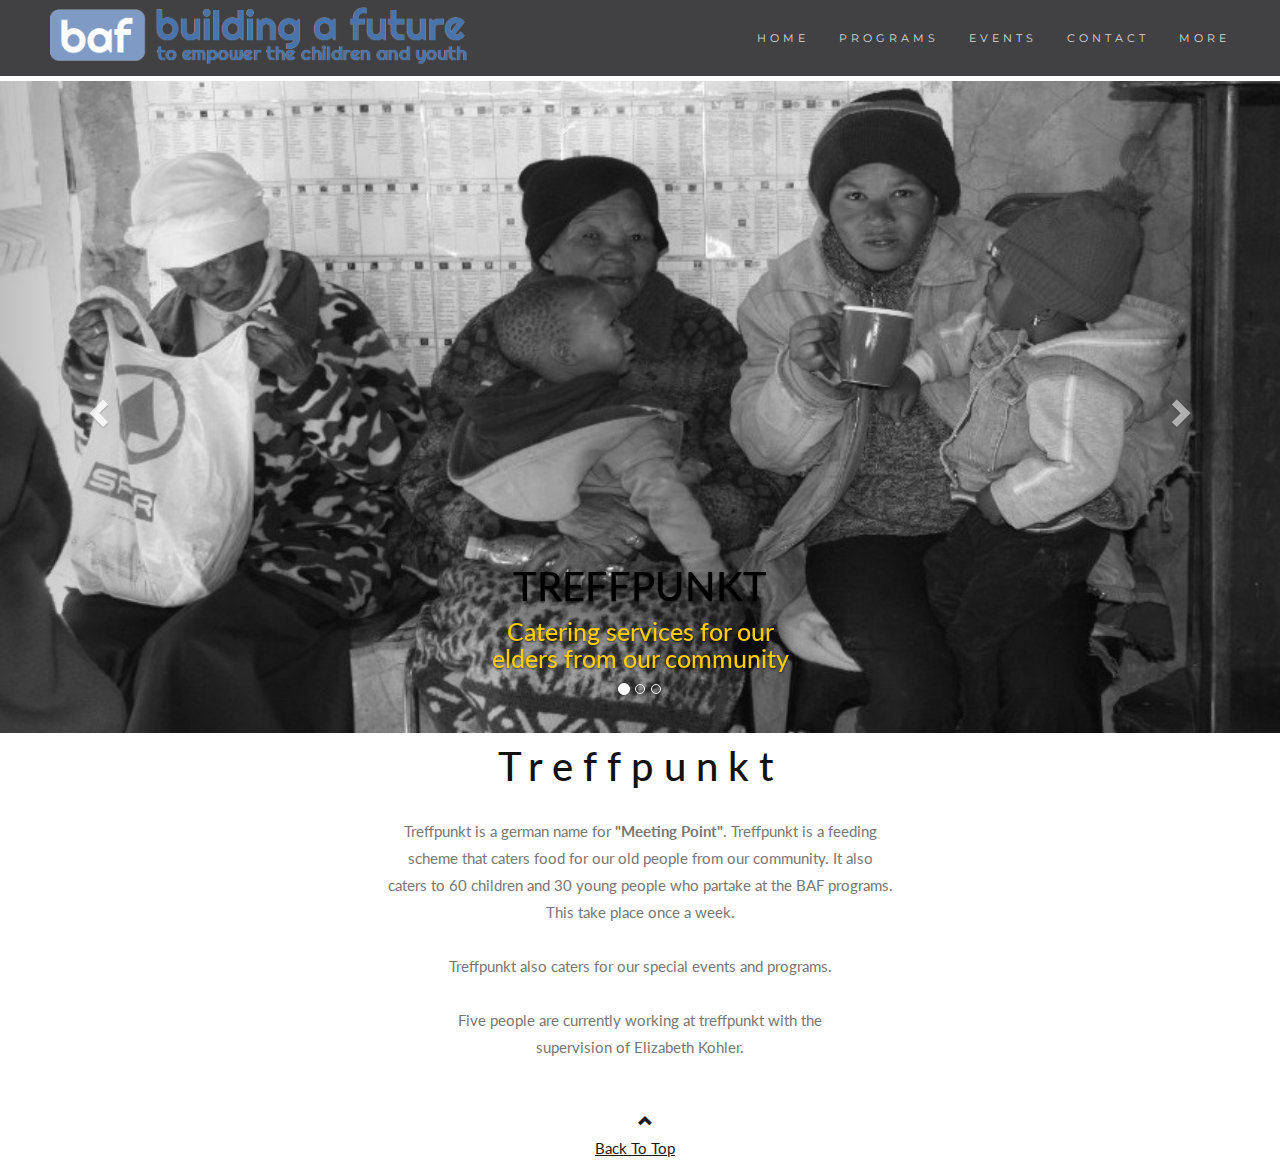
<file: bafpage/tref.html>
<!DOCTYPE html>
<html>
<head>
  <title></title>

  <meta name="viewport" content="width=device-width, initial-scale=1">
  <link rel="stylesheet" href="https://maxcdn.bootstrapcdn.com/bootstrap/3.3.6/css/bootstrap.min.css">
  <link href="https://fonts.googleapis.com/css?family=Lato" rel="stylesheet" type="text/css">
  <link href="https://fonts.googleapis.com/css?family=Montserrat" rel="stylesheet" type="text/css">
  <script src="https://ajax.googleapis.com/ajax/libs/jquery/1.12.0/jquery.min.js"></script>
  <script src="https://maxcdn.bootstrapcdn.com/bootstrap/3.3.6/js/bootstrap.min.js"></script>
  <meta name="viewport" content="width=device-width, initial-scale=1">
<link href="https://fonts.googleapis.com/icon?family=Material+Icons" rel="stylesheet">
  
    <script> 
    $(function(){
      $("#includedContent").load("nav.html"); 
    });
    </script> 
  
    
<link rel="stylesheet" type="text/css" href="css/app.css" />
</head>
<body id="myPage" data-spy="scroll" data-target=".navbar" data-offset="50">

<div id="includedContent"></div>
<br>
<br>
<br>

<div id="myCarousel" class="carousel slide" data-ride="carousel" data-target="#top">
    <!-- Indicators -->
    <ol class="carousel-indicators">
      <li data-target="#myCarousel" data-slide-to="0" class="active"></li>
      <li data-target="#myCarousel" data-slide-to="1"></li>
      <li data-target="#myCarousel" data-slide-to="2"></li>
    </ol>

    <!-- Wrapper for slides -->
    <div class="carousel-inner" role="listbox">
      <div class="item active">
        <img src="images/tpk1.jpg" alt="" width="1200" height="700">
        <div class="carousel-caption">
          <h3>TREFFPUNKT</h3>
          <h5>Catering services for our <br/>
          elders from our community</h5>
        </div>      
      </div>

      <div class="item">
        <img src="images/tpk2.jpg" alt="" width="1200" height="700">
        <div class="carousel-caption">
          <h3>TREFFPUNKT</h3>
          <h5>Our children </h5>
        </div>      
      </div>
    
      <div class="item">
        <img src="images/tpk3.jpg" alt="" width="1200" height="700">
        <div class="carousel-caption">
          <h3>TREFFPUNKT</h3>
          <h5>And young people who are
          <br/> part of our programs</h5>
        </div>      
      </div>
    </div>

    <!-- Left and right controls -->
    <a class="left carousel-control" href="#myCarousel" role="button" data-slide="prev">
      <span class="glyphicon glyphicon-chevron-left" aria-hidden="true"></span>
      <span class="sr-only">Previous</span>
    </a>
    <a class="right carousel-control" href="#myCarousel" role="button" data-slide="next">
      <span class="glyphicon glyphicon-chevron-right" aria-hidden="true"></span>
      <span class="sr-only">Next</span>
    </a>
</div>

<div id="band" class="container text-center">
  <h2>Treffpunkt</h2>
  <p>Treffpunkt is a german name for <b>"Meeting Point"</b>. Treffpunkt is a feeding 
  <br/> scheme that caters food for our old people from our community.  It also 
  <br/> caters to 60 children and 30 young people who partake at the BAF programs.
  <br/> This take place once a week.
 <br/>
 <br/>
  Treffpunkt also caters for our special events and programs.
   <br/> 
   <br/>
  Five people are currently working at treffpunkt with the 
   <br/> supervision of Elizabeth Kohler. </p>
  <p></p>
  <br>
  </div>

  <footer class="text-center">
  <a class="up-arrow" href="#top" data-toggle="tooltip" title="TO TOP">
    <span class="glyphicon glyphicon-chevron-up"></span><br/>Back To Top
  </a>

  </body>
  </html>
</file>
<file: bafpage/css/app.css>
a {
    color: #d9d9d9;
     text-decoration: underline;
}
  body {
      font: 400 15px/1.8 Lato, sans-serif;
      color: #777;
  }
  h2  {
      margin: 10px 0 30px 0;
      letter-spacing: 10px;
      font-size: 40px;
      color: #111;
  }
  h4{

    margin: 10px 0 30px 0;
      letter-spacing: 10px;
      font-size: 20px;
      color: #d9d9d9;
  }
  h3{
    font-size: 40px;
    color: #000000;
  }
  h5{
    color: #ffcc00;
    font-size: 25px;
  }
  .container {

      padding: 0.050% 70px;}
  .nav-tabs li a {
      color: #777;

  }
  .form-control {
      border-radius: 0;
  }
  textarea {
      resize: none;
  }

  #googleMap {
      width: 100%;
      height: 400px;

  }
  .navbar {
      font-family: Montserrat, sans-serif;
      margin-bottom: 0;
      background-color: #2d2d30;
      border: 0;
      font-size: 11px !important;
      letter-spacing: 4px;
      opacity: 0.9;
  }
  .navbar li a, .navbar .navbar-brand {
      color: #d5d5d5 !important;
  }
    .navbar-brand{
        width: 90%;
        height: auto;
    }
  
  .navbar-brand img {
	border-radius: 2px;
  }
  
    .navbar-brand img {
	margin-top: -25px;
	margin-bottom: -25px;
	width: 100%;
  }
  
  .navbar-nav li a:hover {
      color: #0080ff !important;
  }
  .navbar-nav li a:active {
      color:#ff1a1a !important;
     background-color: #fff !important;
  }
  .navbar-default .navbar-toggle {
      border-color: transparent;
  }
  .carousel-inner img {
      -webkit-filter: grayscale(90%);
      filter: grayscale(90%); /* make all photos black and white */
      width: 100%; /* Set width to 100% */
      margin: auto;
  }
  .container-fluid {
      padding: 1% 50px;

      background: #2d2d30;
      color: #bdbdbd;
  }
  /*.container{
    background-color: #ffffff;
  }*/
  .bg-grey {
      background-color: #f6f6f6;
  }
  .logo-small {
      color: #f4511e;
      font-size: 50px;
  }
  .logo {
      color: #f4511e;
      font-size: 200px;
  }
  .thumbnail {
      padding: 0 0 15px 0;
      border: none;
      border-radius: 0;
  }
  .thumbnail img {
      width: 100%;
      height: 100%;
      margin-bottom: 10px;
  }
  .carousel-caption h3 {
      color: #000000;
      font-size: 40px;

  }
#programs{
    background-image:url('../images/bg3.jpg');
}

  footer, footer a  {
      background-color: #ffffff;
      color: #1a1a1a;
      padding: 10px;
  }
  @media (max-width: 600px) {
    .carousel-caption {
      display: none; /* Hide the carousel text when the screen is less than 600 pixels wide */

    }
  }
.grid-block-container {
	float: left;
	width: 990px;
	margin: 20px 0 0 -30px;
}
.grid-block {
	position: relative;
	float: left;
	width: 100%;
	height: 100%;
	margin: 0 0 30px 30px;
}
.grid-block h4 {
	font-size: .9em;
	color: #333;
	background: #f5f5f5;
	margin: 0;
	padding: 10px;
	border: 1px solid #ddd;
}
  .caption {
  display: none;
  position: absolute;
  top: 0;
  left: 0;
  background: url('../images/trans-black-50.png');
  width: 100%;
  height: 100%;
}
.caption h3, .caption p {
  color: #fff;
  margin: 20px;
}
.caption h3 {
  margin: 20px 20px 10px;
}
.caption p {
  font-size: .75em;
  line-height: 1.5em;
  margin: 0 20px 15px;
}
.caption a.learn-more {
  padding: 5px 10px;
  background: #08c;
  color: #fff;
  border-radius: 2px;
  -moz-border-radius: 2px;
  font-weight: bold;
  text-decoration: none;
}
.caption a.learn-more:hover {
  background: #fff;
  color: #08c;
}
#contactpanelheader{
    background-image: url('../images/bgs.png');
}
#contactpanelfooter{
    background-image: url('../images/bgs.png');
}
#includedContent a {
    text-decoration: none;
    
}
#services a {
    text-decoration: none;
}
#events {
    background-image: url('../images/bg5.png') !important;
}
</file>
